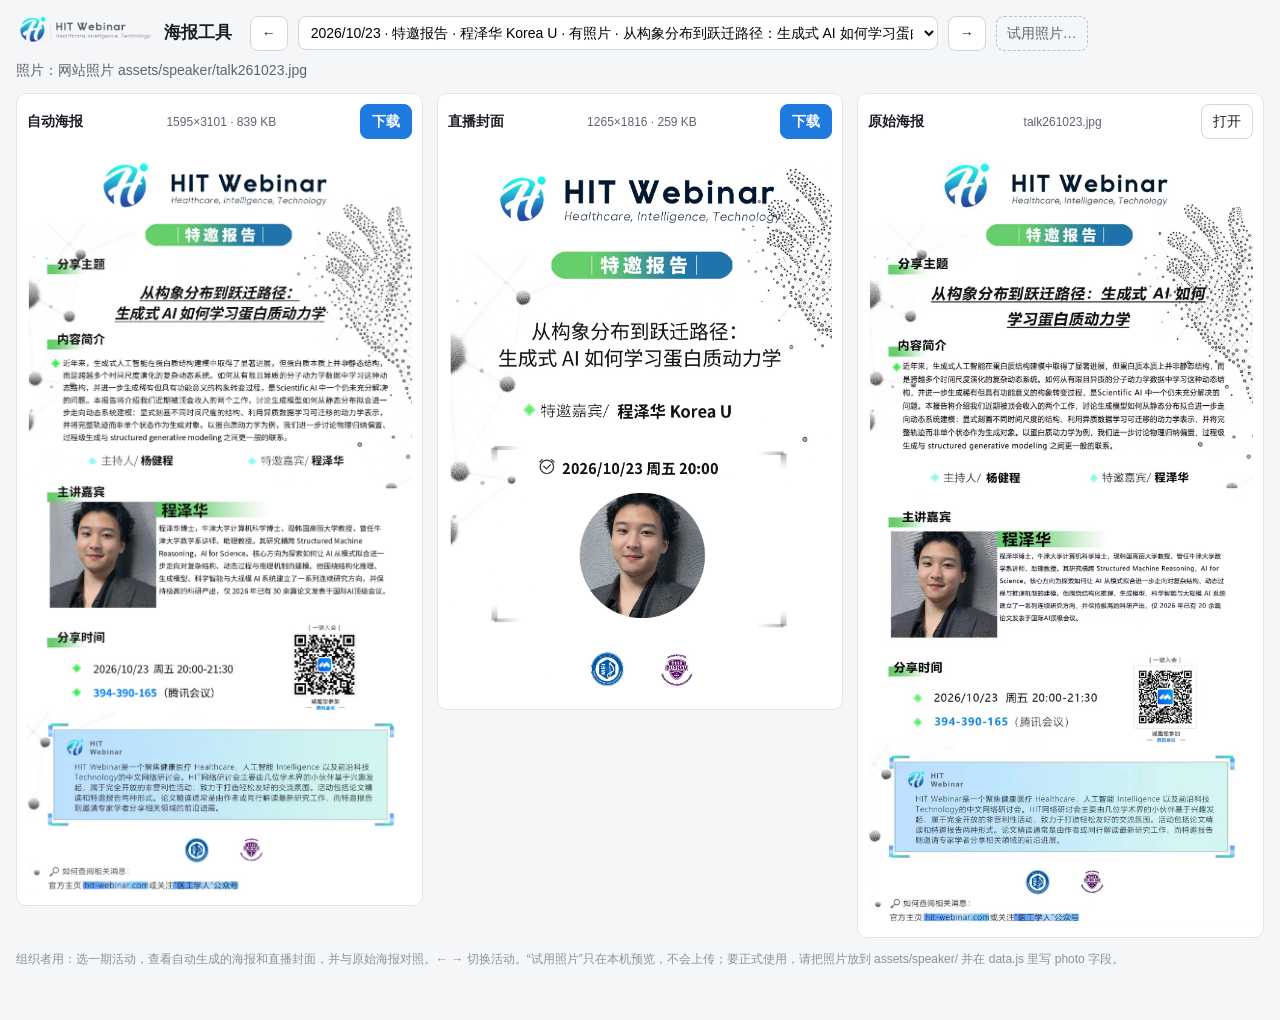
<file: poster.html>
<!DOCTYPE html>
<html lang="zh-CN">
<head>
<meta charset="utf-8">
<meta name="viewport" content="width=device-width, initial-scale=1">
<meta name="robots" content="noindex">
<title>海报工具 · HIT Webinar</title>
<link rel="icon" href="assets/favicon.ico">
<style>
[hidden]{display:none!important}
*{box-sizing:border-box}
body{margin:0;background:#f4f6f8;color:#1b1e24;font:14px/1.5 -apple-system,BlinkMacSystemFont,"PingFang SC","Microsoft YaHei",sans-serif}
main{max-width:1500px;margin:0 auto;padding:14px 16px 40px}
.top{display:flex;flex-wrap:wrap;align-items:center;gap:10px;margin-bottom:8px}
.top img.logo{height:32px}
.top h1{font-size:17px;margin:0 8px 0 0}
select{flex:1;min-width:240px;max-width:640px;padding:7px 8px;border:1px solid #cfd6de;border-radius:8px;font:inherit;background:#fff}
button,.btn{padding:6px 11px;border:1px solid #cfd6de;border-radius:8px;background:#fff;font:inherit;cursor:pointer;color:#1b1e24;text-decoration:none;white-space:nowrap}
.btn.primary{background:#1f7ae0;border-color:#1f7ae0;color:#fff;font-weight:600}
.drop{border:1.5px dashed #b8c2cc;border-radius:8px;padding:6px 10px;color:#5d6470;cursor:pointer;white-space:nowrap}
.drop.over{border-color:#1f7ae0;color:#1f7ae0}
.status{color:#5d6470;margin:4px 0 12px;min-height:21px}
.status .warn{color:#b45309}.status .err{color:#c0392b}
.grid{display:grid;grid-template-columns:repeat(3,minmax(0,1fr));gap:14px;align-items:start}
@media (max-width:900px){.grid{grid-template-columns:minmax(0,1fr)}}
figure{margin:0;background:#fff;border:1px solid #e1e6eb;border-radius:10px;padding:10px}
figcaption{display:flex;justify-content:space-between;align-items:center;gap:8px;margin-bottom:8px}
figcaption b{font-size:14px}
figcaption span{color:#5d6470;font-size:12px}
figure img{width:100%;height:auto;display:block}
.empty{color:#8a919c;padding:40px 0;text-align:center}
.hint{color:#8a919c;font-size:12px}
</style>
<script src="assets/data.js"></script>
</head>
<body>
<main>
  <div class="top">
    <a href="./"><img class="logo" src="assets/logo.png" alt="HIT Webinar"></a>
    <h1>海报工具</h1>
    <button id="prev" title="上一期 (←)">←</button>
    <select id="event"></select>
    <button id="next" title="下一期 (→)">→</button>
    <label class="drop" id="drop">试用照片…<input type="file" id="file" accept="image/*" hidden></label>
  </div>
  <div class="status" id="status"></div>
  <div class="grid">
    <figure><figcaption><b>自动海报</b><span id="posterInfo"></span><a class="btn primary" id="posterDl" hidden>下载</a></figcaption><img id="posterImg" alt="" hidden><div class="empty" id="posterEmpty">生成中…</div></figure>
    <figure><figcaption><b>直播封面</b><span id="coverInfo"></span><a class="btn primary" id="coverDl" hidden>下载</a></figcaption><img id="coverImg" alt="" hidden><div class="empty" id="coverEmpty">生成中…</div></figure>
    <figure><figcaption><b>原始海报</b><span id="origInfo"></span><a class="btn" id="origDl" hidden target="_blank">打开</a></figcaption><img id="origImg" alt="" hidden><div class="empty" id="origEmpty">没有上传的原始海报</div></figure>
  </div>
  <p class="hint">组织者用：选一期活动，查看自动生成的海报和直播封面，并与原始海报对照。← → 切换活动。“试用照片”只在本机预览，不会上传；要正式使用，请把照片放到 assets/speaker/ 并在 data.js 里写 photo 字段。</p>
</main>
<script type="module">
import { generate } from "./assets/posterkit/poster.js";

const $ = id => document.getElementById(id);
const events = typeof reports !== "undefined" ? reports.filter(r => r.id && r.date) : [];
let idx = 0, trial = null, seq = 0;

$("event").innerHTML = events.map((r, i) => {
  const kind = r.id.startsWith("routine") ? `论文精读${r.id.replace(/\D/g, "")}` : "特邀报告";
  return `<option value="${i}">${r.date} · ${kind} · ${r.speaker || r.speakerPaper || ""}${r.photo ? " · 有照片" : ""} · ${r.title.replace(/<[^>]+>/g, "")}</option>`;
}).join("");

function setStatus(html) { $("status").innerHTML = html; }

function slot(name, state) {
  const img = $(name + "Img"), empty = $(name + "Empty"), dl = $(name + "Dl"), info = $(name + "Info");
  img.hidden = !state.src; empty.hidden = !!state.src;
  if (state.src) img.src = state.src; else img.removeAttribute("src");
  empty.textContent = state.empty || "";
  info.textContent = state.info || "";
  dl.hidden = !state.href;
  if (state.href) { dl.href = state.href; if (state.download) dl.download = state.download; else dl.removeAttribute("download"); }
}

async function show() {
  const my = ++seq, item = events[idx];
  $("event").value = idx;
  history.replaceState(null, "", "?id=" + item.id);
  const source = trial ? "试用照片（仅本机）" : item.photo ? `网站照片 assets/speaker/${item.photo}` : null;
  setStatus(source ? `照片：${source}` : `<span class="warn">这一期没有 photo 字段，自动海报和封面使用占位头像。</span>`);
  if (item.poster) {
    const src = "assets/poster/" + item.poster;
    slot("orig", { src, href: src, info: item.poster });
  } else slot("orig", { empty: "没有上传的原始海报" });
  for (const kind of ["poster", "cover"]) {
    slot(kind, { empty: "生成中…" });
    generate(item, kind, trial).then(r => {
      if (my !== seq) return;
      slot(kind, { src: r.url, href: r.url, download: `${item.id}${kind === "cover" ? "_cover" : ""}.jpg`,
                   info: `${r.width}×${r.height} · ${Math.round(r.blob.size / 1024)} KB` });
    }).catch(e => {
      if (my !== seq) return;
      slot(kind, { empty: "无法生成：" + e.message });
    });
  }
}

function go(i) { if (i < 0 || i >= events.length) return; idx = i; trial = null; $("drop").firstChild.textContent = "试用照片…"; show(); }

$("event").addEventListener("change", e => go(+e.target.value));
$("prev").onclick = () => go(idx - 1);
$("next").onclick = () => go(idx + 1);
document.addEventListener("keydown", e => {
  if (e.target.tagName === "SELECT" || e.target.tagName === "INPUT") return;
  if (e.key === "ArrowLeft") { go(idx - 1); e.preventDefault(); }
  if (e.key === "ArrowRight") { go(idx + 1); e.preventDefault(); }
});

async function useTrial(file) {
  if (!file || !file.type.startsWith("image/")) return;
  const img = new Image();
  img.src = URL.createObjectURL(file);
  await img.decode();
  trial = img;
  $("drop").firstChild.textContent = "试用：" + file.name;
  show();
}
$("file").addEventListener("change", e => useTrial(e.target.files[0]));
const drop = $("drop");
drop.addEventListener("dragover", e => { e.preventDefault(); drop.classList.add("over"); });
drop.addEventListener("dragleave", () => drop.classList.remove("over"));
drop.addEventListener("drop", e => { e.preventDefault(); drop.classList.remove("over"); useTrial(e.dataTransfer.files[0]); });

const wanted = new URLSearchParams(location.search).get("id");
const start = events.findIndex(r => r.id === wanted);
if (events.length) go(start >= 0 ? start : 0);
else setStatus('<span class="err">读不到 assets/data.js</span>');
</script>
</body>
</html>
</file>
